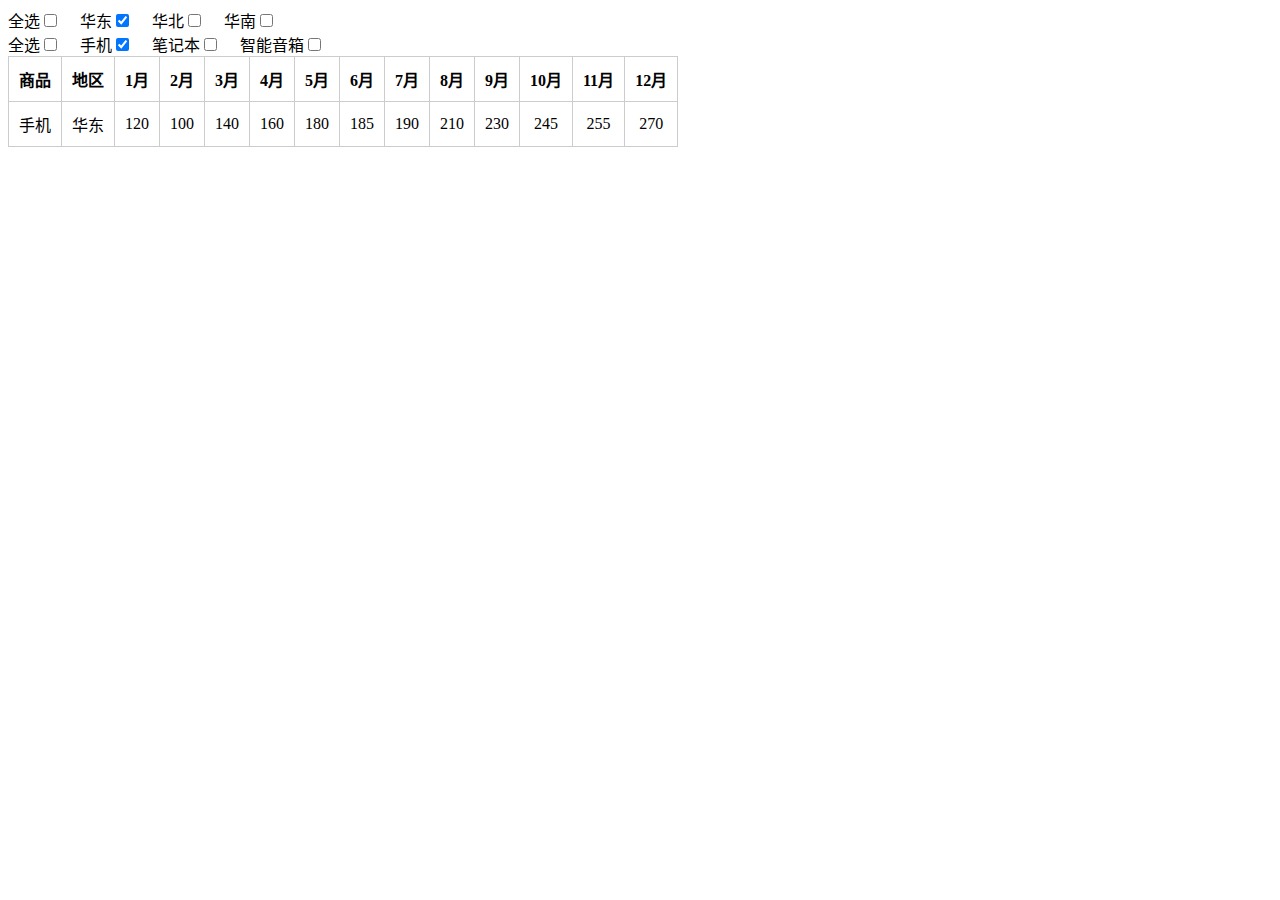
<file: day31-33 我是精明的小卖家（一）/index.html>
<!DOCTYPE html>
<html lang="zh-CN">
<head>
	<meta charset="utf-8">
	<title>我是精明的小卖家（一）</title>
	<style type="text/css">
		table {
			text-align: center;
			border-collapse: collapse;
			border-spacing: 0;
			border: 1px solid #ccc;
		}
		td, th {
			padding: 10px;
			border: 1px solid #ccc;
		}
		label {
			margin-right: 20px;
			user-select: none;
		}
	</style>
</head>
<body>
	<div id="region-radio-wrapper"></div>
	<div id="product-radio-wrapper"></div>
	<div id="table-wrapper"></div>
	  <script>
    /*
    最终需求描述：
      这是一个数据报表定制页面，有许多筛选表单，有一个表格，以及几个图表，需要我们在不使用任何框架的情况下，完成这个页面的开发
      页面初始化的时候，显示默认的数据及图表
      根据用户的表单选择，可以进行数据和图表的切换，但这些切换动作都是在当前页面中完成
      用户可以在当前页面上做一些数据修改，我们先设定这些修改仅对自己有效，将数据存在浏览器本地
      当用户选择了某种数据视图（选择了某些选项所展示的数据及图表）后，可以复制当前URL给其他人，其他人也能看见同样的视图，而不是回到初始化效果
    整体任务分模块：
      路由模块(app.js)负责指挥页面的其它部分，该以什么样的状态来呈现页面
      表单模块(table.js)负责承接用户的交互及告诉后面的模块如何组装数据，展示图表
      数据处理模块(getData.js)，则根据用户的输入，对数据进行组合，提供给页面展现
      表格模块(checkbox.js)负责用表格的形式展现数据
      图表模块(暂未用到)负责用图表的方式展现数据
    本节任务：
      通过地区复选框、商品复选框从所给数据中获取数据，用来渲染表格
     */
  	</script>

    <!-- 下面这段用来模拟获取服务器json格式的数据，毕竟这才是实际情况，这段代码与data.js二选一即可 -->
    <script>
        var ajax = new XMLHttpRequest();
        var sourceData;
        ajax.onreadystatechange = function() {
          if(ajax.readyState == 4 && ajax.status == 200) {
            sourceData = JSON.parse(ajax.responseText);
          }
        }
        ajax.open("get", "./data.json",true);
        ajax.send(null);
    </script>

  	<!--数据-->
  	<!-- <script src="./js/data.js"></script> -->
  	<!--生成表单checkbox-->
  	<script src="./js/checkbox.js"></script>
  	<!--根据表单筛选获取数据-->
  	<script src="./js/getdata.js"></script>
  	<!--渲染表格-->
  	<script src="./js/table.js"></script>
  	<!--初始化页面-->
  	<script src="./js/app.js"></script>
</body>
</html>
</file>
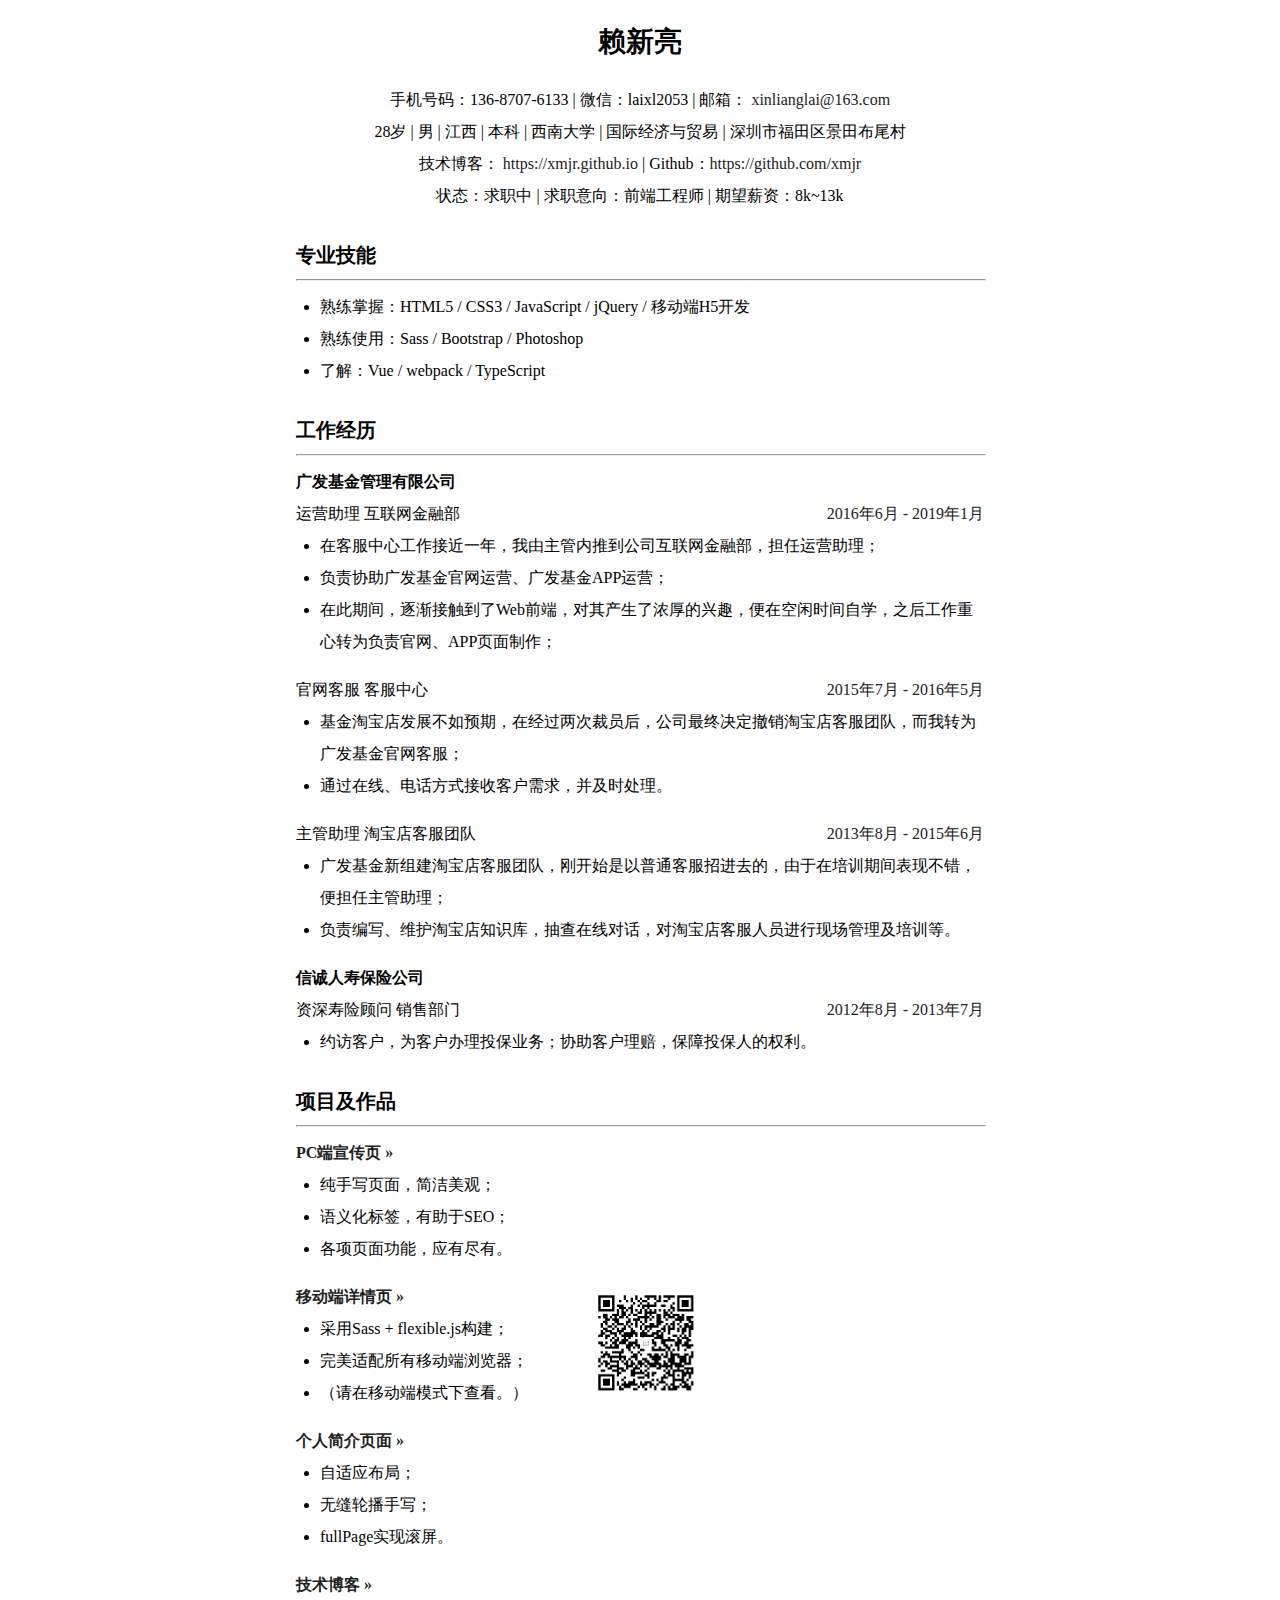
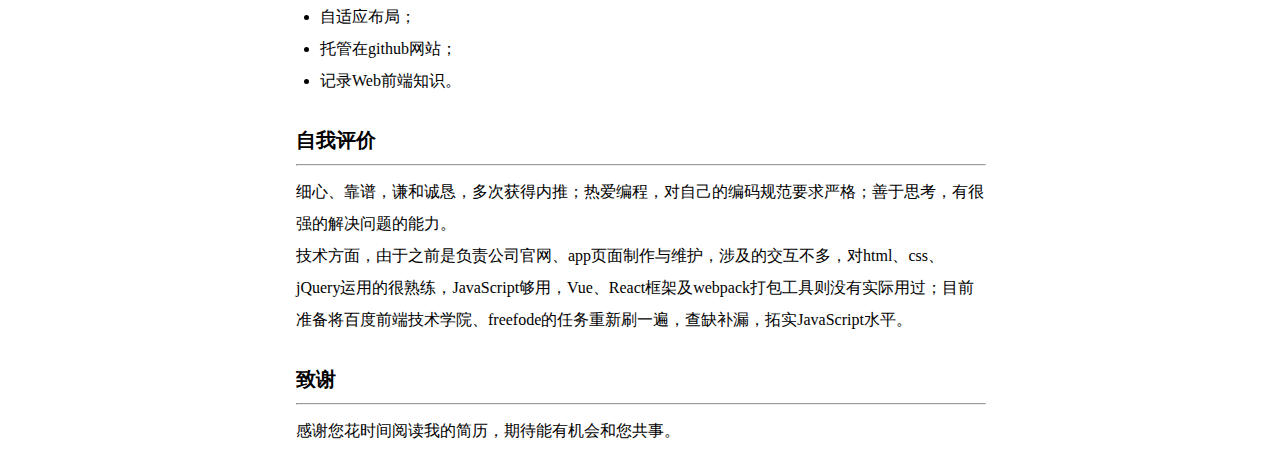
<file: day1-6 简历/resume.html>
<!DOCTYPE html>
<html>
<head>
    <title>赖新亮的个人简历</title>
    <link rel="stylesheet" type="text/css" href="about.css">
</head>
<body>
<div class="resume">
    <div class="information">
        <h2>赖新亮</h2>
        <p>手机号码：136-8707-6133 | 微信：laixl2053 | 邮箱： <a href="mailto:xinlianglai@163.com" title="send me an email">xinlianglai@163.com</a></p>
        <p>28岁 | 男 | 江西 | 本科 | 西南大学 | 国际经济与贸易 | 深圳市福田区景田布尾村</p>
        <p>技术博客： <a href="https://xmjr.github.io">https://xmjr.github.io</a>  | Github：<a href="https://github.com/xmjr">https://github.com/xmjr</a></p>
        <p>状态：求职中 | 求职意向：前端工程师 | 期望薪资：8k~13k</p>
    </div>

    <section>
        <h4>专业技能</h4>
        <hr>
        <ul>
            <li>熟练掌握：HTML5 / CSS3 / JavaScript / jQuery / 移动端H5开发</li>
            <li>熟练使用：Sass / Bootstrap / Photoshop</li>
            <li>了解：Vue / webpack / TypeScript</li>
        </ul>
    </section>

    <section>
        <h4>工作经历</h4>
        <hr>
  
        <h5>广发基金管理有限公司</h5>
        <p class="time">2016年6月 - 2019年1月</p>
        <p>运营助理  互联网金融部</p>
  
        <ul>
            <li>在客服中心工作接近一年，我由主管内推到公司互联网金融部，担任运营助理；</li>
            <li>负责协助广发基金官网运营、广发基金APP运营；</li>
            <li>在此期间，逐渐接触到了Web前端，对其产生了浓厚的兴趣，便在空闲时间自学，之后工作重心转为负责官网、APP页面制作；</li>
        </ul>
  
        <p class= "time">2015年7月 - 2016年5月</p>
        <p>官网客服  客服中心</p>
        <ul>
            <li>基金淘宝店发展不如预期，在经过两次裁员后，公司最终决定撤销淘宝店客服团队，而我转为广发基金官网客服；</li>
            <li>通过在线、电话方式接收客户需求，并及时处理。</li>
        </ul>
  
        <p class="time">2013年8月 - 2015年6月</p>
        <p>主管助理  淘宝店客服团队</p>
        <ul>
            <li>广发基金新组建淘宝店客服团队，刚开始是以普通客服招进去的，由于在培训期间表现不错，便担任主管助理；</li>
            <li>负责编写、维护淘宝店知识库，抽查在线对话，对淘宝店客服人员进行现场管理及培训等。</li>
        </ul>
  
        <h5>信诚人寿保险公司</h5>
        <p class="time">2012年8月 - 2013年7月</p>
        <p>资深寿险顾问  销售部门</p>
        <ul>
            <li>约访客户，为客户办理投保业务；协助客户理赔，保障投保人的权利。</li>
        </ul>
    </section>

    <section>
        <h4>项目及作品</h4>
        <hr>
        <h5><a href="https://xmjr.github.io/projects/gfzsr.html" title="查看页面效果">PC端宣传页 »</a></h5>
        <ul>
            <li>纯手写页面，简洁美观；</li>
            <li>语义化标签，有助于SEO；</li>
            <li>各项页面功能，应有尽有。</li>
        </ul>
  
        <h5 class="moblie_h"><a href="https://xmjr.github.io/projects/gfxxjsljC.html" title="请用手机扫描右侧二维码查看">移动端详情页 »</a></h5>
        <div class="moblie"></div>
        <ul>
            <li>采用Sass + flexible.js构建；</li>
            <li>完美适配所有移动端浏览器；</li>
            <li>（请在移动端模式下查看。）</li>
        </ul>

  
        <h5> <a href="https://xmjr.github.io/projects.html" title="查看页面效果">个人简介页面 »</a></h5>
        <ul>
            <li>自适应布局；</li>
            <li>无缝轮播手写；</li>
            <li>fullPage实现滚屏。</li>
        </ul>
  
        <h5><a href="https://xmjr.github.io" title="查看页面效果">技术博客 »</a></h5>
        <ul>
            <li>自适应布局；</li>
            <li>托管在github网站；</li>
            <li>记录Web前端知识。</li>
        </ul>
    </section>

    <section>
        <h4>自我评价</h4>
        <hr>
        <p>细心、靠谱，谦和诚恳，多次获得内推；热爱编程，对自己的编码规范要求严格；善于思考，有很强的解决问题的能力。</p>
        <p>技术方面，由于之前是负责公司官网、app页面制作与维护，涉及的交互不多，对html、css、jQuery运用的很熟练，JavaScript够用，Vue、React框架及webpack打包工具则没有实际用过；目前准备将百度前端技术学院、freefode的任务重新刷一遍，查缺补漏，拓实JavaScript水平。</p>
    </section>

    <section>
        <h4>致谢</h4>
        <hr>
        <p>感谢您花时间阅读我的简历，期待能有机会和您共事。</p>
    </section>
</div>
</body>
</html>
</file>
<file: day1-6 简历/about.css>
.resume {
  width:768px;
  height:100%;
  font-size:16px;
  margin: 0 auto;
}
.resume {
  position: relative;
}
.resume h2 {
  font-size:28px;
}
.resume h4 {
  font-size:20px;
  margin-bottom:0;
}
.resume h5 {
  font-size:16px;
  line-height:32px;
  margin:0 auto;
}

.resume hr {
  margin: 10px 0;
  width: 100%;
}

.resume p {
  margin:0 auto;
  line-height:32px;
}
.resume a {
  position: relative;
  text-decoration: none;
  color: #222;
}
.resume a::before {
    content: "";
    position: absolute;
    width: 100%;
    height: 1px;
    bottom: 0;
    left: 0;
    background-color: #000;
    visibility: hidden;
    -webkit-transform:scaleX(0);
    -moz-transform:scaleX(0);
    -ms-transform:scaleX(0);
    -o-transform:scaleX(0);
    transform: scaleX(0);
    transition: all 0.2s ease-in-out 0s;
  }
.resume a:hover::before {
    visibility: visible;
    -webkit-transform:scaleX(1);
    -moz-transform:scaleX(1);
    -ms-transform:scaleX(1);
    -o-transform:scaleX(1);
    transform: scaleX(1);
  }


.resume ul{
  padding-left:24px;
  line-height:32px;
  margin:0 auto 16px;
}

.resume .moblie {
  position: absolute;
  float: left;
  margin-left: 300px;
  margin-top: -20px;
  width: 100px;
  height: 100px;
  background: url("moblie.png") no-repeat center / cover;
}

.resume .information {
  text-align:center;
}

.resume section {
  margin-top: 30px;
  padding: 0 40px;
}

.resume .time {
  float:right;
  color: #222;
}
</file>
